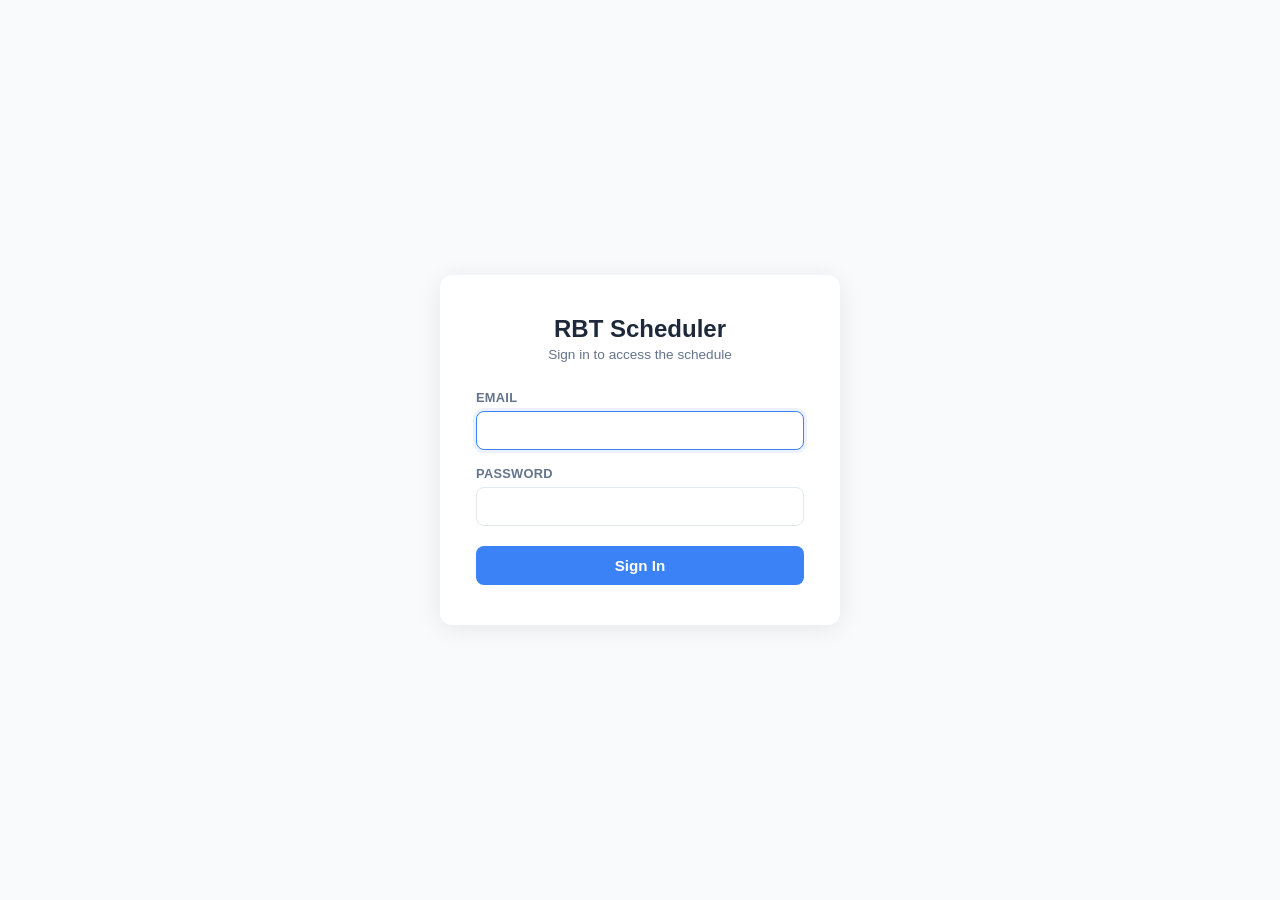
<file: server/static/login.html>
<!DOCTYPE html>
<html lang="en">
<head>
    <meta charset="UTF-8">
    <meta name="viewport" content="width=device-width, initial-scale=1.0, maximum-scale=1.0, user-scalable=no">
    <title>RBT Scheduler - Login</title>
    <style>
        *, *::before, *::after { box-sizing: border-box; margin: 0; padding: 0; }
        :root {
            --primary: #3b82f6;
            --primary-hover: #2563eb;
            --error: #dc2626;
            --text: #1e293b;
            --text-muted: #64748b;
            --border: #e2e8f0;
            --bg: #f8fafc;
        }
        body {
            font-family: -apple-system, BlinkMacSystemFont, 'Segoe UI', Roboto, sans-serif;
            background: var(--bg);
            min-height: 100vh;
            display: flex;
            align-items: center;
            justify-content: center;
            padding: 20px;
        }
        .login-card {
            background: white;
            border-radius: 12px;
            box-shadow: 0 4px 24px rgba(0,0,0,.08);
            padding: 40px 36px;
            width: 100%;
            max-width: 400px;
        }
        .login-logo {
            text-align: center;
            margin-bottom: 28px;
        }
        .login-logo h1 {
            font-size: 1.5rem;
            color: var(--text);
            font-weight: 700;
        }
        .login-logo p {
            color: var(--text-muted);
            font-size: .85rem;
            margin-top: 4px;
        }
        .form-group {
            margin-bottom: 16px;
        }
        .form-group label {
            display: block;
            font-size: .8rem;
            font-weight: 600;
            color: var(--text-muted);
            text-transform: uppercase;
            letter-spacing: .3px;
            margin-bottom: 6px;
        }
        .form-group input {
            width: 100%;
            padding: 10px 12px;
            border: 1px solid var(--border);
            border-radius: 8px;
            font-size: .95rem;
            color: var(--text);
            outline: none;
            transition: border-color .15s;
        }
        .form-group input:focus {
            border-color: var(--primary);
            box-shadow: 0 0 0 3px rgba(59,130,246,.1);
        }
        .login-btn {
            width: 100%;
            padding: 11px;
            background: var(--primary);
            color: white;
            border: none;
            border-radius: 8px;
            font-size: .95rem;
            font-weight: 600;
            cursor: pointer;
            transition: background .15s;
            margin-top: 4px;
        }
        .login-btn:hover { background: var(--primary-hover); }
        .login-btn:disabled { opacity: .6; cursor: not-allowed; }
        .login-error {
            background: #fef2f2;
            border: 1px solid #fecaca;
            color: var(--error);
            padding: 10px 14px;
            border-radius: 8px;
            font-size: .85rem;
            margin-bottom: 16px;
            display: none;
        }
    </style>
</head>
<body>
    <div class="login-card">
        <div class="login-logo">
            <h1>RBT Scheduler</h1>
            <p>Sign in to access the schedule</p>
        </div>
        <div class="login-error" id="login-error"></div>
        <form id="login-form">
            <div class="form-group">
                <label for="email">Email</label>
                <input type="email" id="email" name="email" required autocomplete="email" autofocus>
            </div>
            <div class="form-group">
                <label for="password">Password</label>
                <input type="password" id="password" name="password" required autocomplete="current-password">
            </div>
            <button type="submit" class="login-btn" id="login-btn">Sign In</button>
        </form>
    </div>
    <script>
        document.getElementById('login-form').addEventListener('submit', async (e) => {
            e.preventDefault();
            const btn = document.getElementById('login-btn');
            const errEl = document.getElementById('login-error');
            errEl.style.display = 'none';
            btn.disabled = true;
            btn.textContent = 'Signing in...';

            try {
                const res = await fetch('/api/auth/login', {
                    method: 'POST',
                    headers: { 'Content-Type': 'application/json' },
                    body: JSON.stringify({
                        email: document.getElementById('email').value,
                        password: document.getElementById('password').value,
                    }),
                });
                const data = await res.json();
                if (!res.ok) {
                    errEl.textContent = data.error || 'Login failed';
                    errEl.style.display = '';
                } else {
                    window.location.href = '/';
                }
            } catch (err) {
                errEl.textContent = 'Connection error. Please try again.';
                errEl.style.display = '';
            } finally {
                btn.disabled = false;
                btn.textContent = 'Sign In';
            }
        });
    </script>
</body>
</html>
</file>
